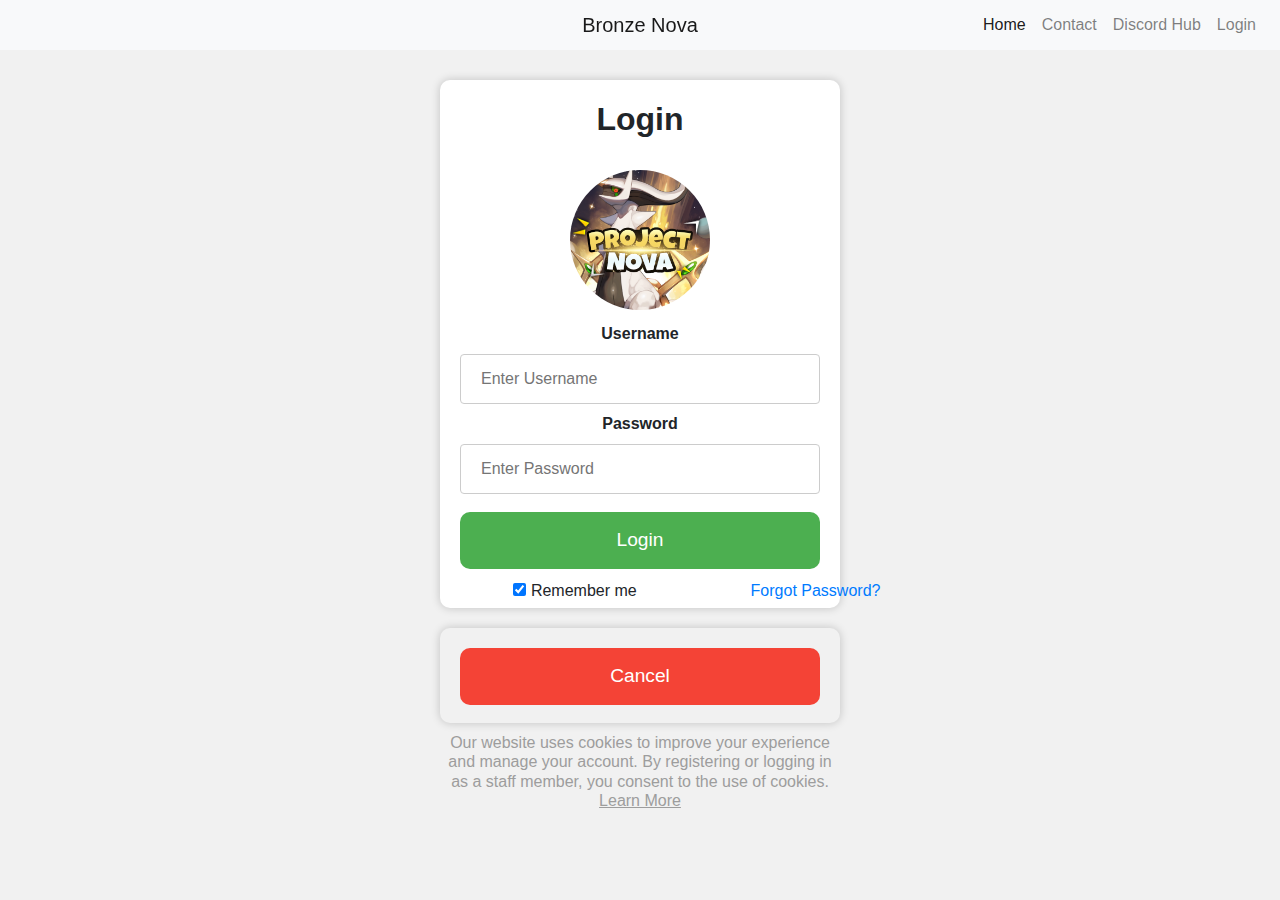
<file: main.net/login.html>
<!DOCTYPE html>
<html lang="en">


<!-- Mirrored from www.bronzeforever.net/login by HTTrack Website Copier/3.x [XR&CO'2014], Wed, 14 Jun 2023 13:19:46 GMT -->
<head>
	<meta charset="UTF-8">
	<meta name="description" content="Project Nova">
    <meta property="og:title" content="Project Noba">
    <meta property="og:description" content="Staff Dashboard Login">
    <meta property="og:image" content="site-storage/icon.png">
    <meta property="og:url" content="login.html">
    <meta property="og:type" content="website">
	<meta name="viewport" content="width=device-width, initial-scale=1.0">
	<title>Login</title>
	<link rel="stylesheet" href="https://fonts.googleapis.com/css?family=Montserrat:400,700">
    <link rel="stylesheet" href="site-storage/bootstrap.min.css">
	<link rel="stylesheet" href="site-storage/default.css">
    <script src="site-storage/jquery-3.6.4.min.js"></script>
    <script src="site-storage/bootstrap.min.js"></script>
	<link rel="stylesheet" href="site-storage/login.css">
</head>

<body>
	<nav class="navbar navbar-expand-lg navbar-light bg-light fixed-top">
        <a class="navbar-brand" href="index.html">Bronze Nova</a>
        <button class="navbar-toggler" type="button" data-toggle="collapse" data-target="#navbarNav"
            aria-controls="navbarNav" aria-expanded="false" aria-label="Toggle navigation">
            <span class="navbar-toggler-icon"></span>
        </button>
        <div class="collapse navbar-collapse" id="navbarNav">
            <ul class="navbar-nav">
                <li class="nav-item active">
                    <a class="nav-link" href="index.html">Home</a>
                </li>
                <li class="nav-item">
                    <a class="nav-link" href="https://discord.com/invite/Sr9B6Rq8X5">Contact</a>
                </li>
                <li class="nav-item">
                    <a class="nav-link" href="discord-hub.html">Discord Hub</a>
                </li>
                <li class="nav-item">
                    <a class="nav-link" href="login.html">Login</a>
                </li>
            </ul>
        </div>
    </nav>
	<form id="login-form">
		<div class="container">
			<h2><b>Login</b></h2>
			<div class="imgcontainer">
				<img src="site-storage/icon.png" alt="Logo" class="avatar">
			</div>
 
			<label class="center-labels" for="username"><b>Username</b></label>
			<input type="text" placeholder="Enter Username" name="username" autocomplete="username" required>

			<label class="center-labels" for="password"><b>Password</b></label>
			<input type="password" placeholder="Enter Password" name="password" autocomplete="current-password" required>

			<button type="submit">Login</button>
			
			<div class="alert alert-danger" role="alert" id="login-error" style="display: none;">
				Invalid username or password.
			</div>
			<div class="alert alert-success" role="alert" id="login-success" style="display: none;">
				Login successful. Redirecting...
			</div>

			<div class="lower-bar">
				<label>
					<input type="checkbox" checked="checked" name="remember"> Remember me
				</label>
				<a href="#" id="forgot-password">Forgot Password?</a>
			</div>
		</div>
		<div class="container cancel-holder" style="background-color:#f1f1f1">
            <button type="button" class="cancelbtn">Cancel</button>
		</div>
	</form>
	<h1 style="margin-left: 35%; margin-top: 10px; width: 30%; text-align: center; color: rgb(157, 157, 157); font-size: medium;">Our website uses cookies to improve your experience and manage your account. By registering or logging in as a staff member, you consent to the use of cookies.<br><a href="privacy.html" style="color: rgb(157, 157, 157); text-decoration: underline">Learn More</a></h1>
    <script src="site-storage/login.js"></script>
</body>


<!-- Mirrored from www.bronzeforever.net/login by HTTrack Website Copier/3.x [XR&CO'2014], Wed, 14 Jun 2023 13:19:49 GMT -->
</html>
</file>
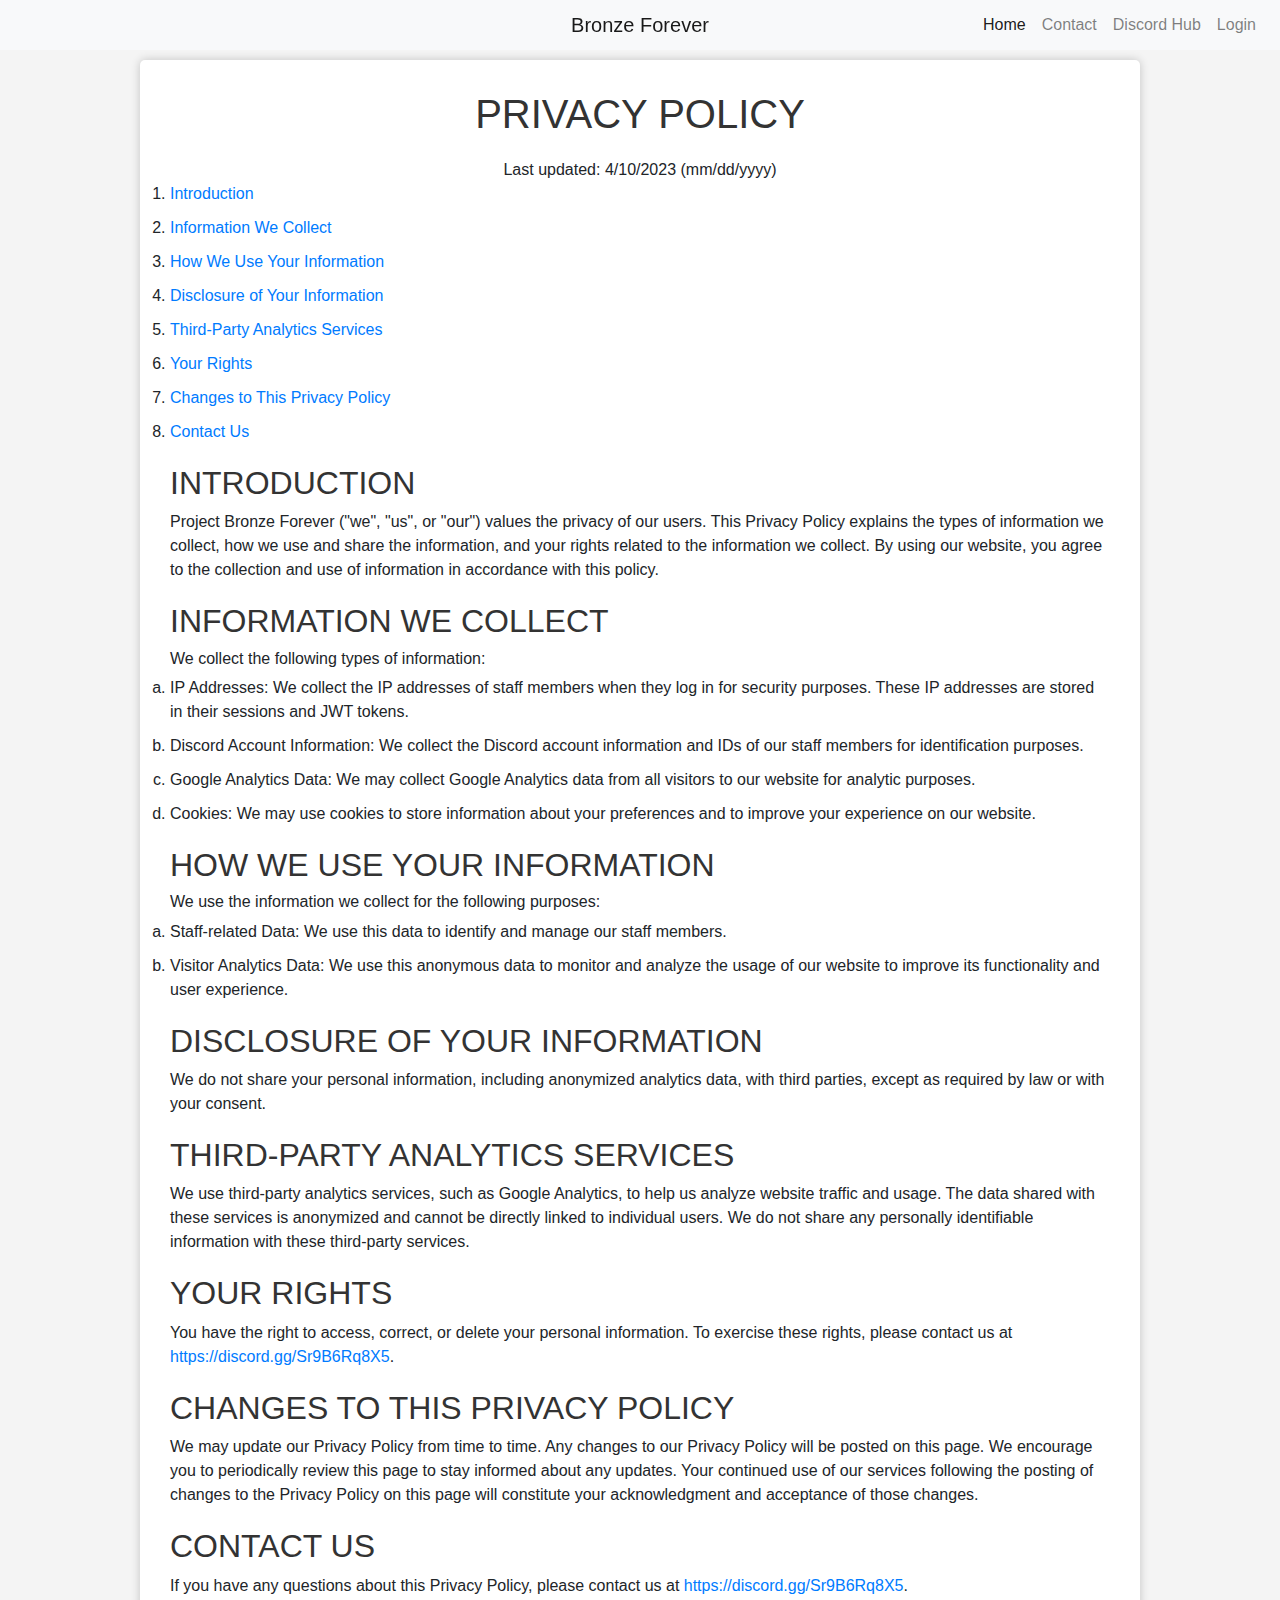
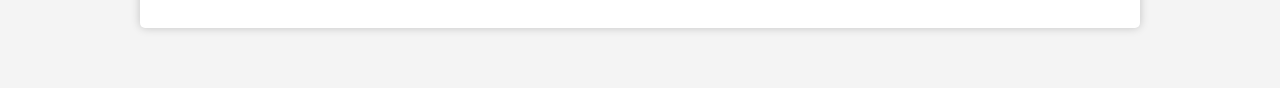
<file: main.net/privacy.html>
<!DOCTYPE html>
<html lang="en">

<!-- Mirrored from www.bronzeforever.net/privacy by HTTrack Website Copier/3.x [XR&CO'2014], Wed, 14 Jun 2023 13:19:44 GMT -->
<head>
    <meta charset="UTF-8">
    <meta name="viewport" content="width=device-width, initial-scale=1">
    <meta name="description" content="Privacy Policy">
    <meta property="og:title" content="Project Bronze Forever Privacy Policy">
    <meta property="og:description" content="Privacy Policy">
    <meta property="og:image" content="site-storage/icon.png">
    <meta property="og:url" content="index.html">
    <meta property="og:type" content="website">
    <meta name="robots" content="index, follow">
    <meta name="googlebot" content="index, follow">
    <meta name="viewport" content="width=device-width, initial-scale=1.0">
    <title>Project Nova</title>
    <link rel="icon" href="site-storage/icon.png">
    <link rel="stylesheet" href="site-storage/default.css">
    <link rel="stylesheet" href="site-storage/bootstrap.min.css">
    <script src="site-storage/jquery-3.6.4.min.js"></script>
    <script src="site-storage/bootstrap.min.js"></script>
    <style>
        body {
            font-family: Arial, sans-serif;
            /* line-height: 1.6; */
            background-color: #f4f4f4;
            padding: 30px;
        }

        .content h1 {
            color: #333;
            text-transform: uppercase;
            margin-bottom: 20px;
        }

        .content h2 {
            color: #333;
            text-transform: uppercase;
            margin-top: 20px;
        }

        ul {
            /* padding: 0; */
            list-style-type: none;
        }

        .content ul li {
            margin-bottom: 10px;
        }

        ul li a {
            color: #333;
            text-decoration: none;
        }

        ul li a:hover {
            text-decoration: underline;
        }

        .content {
            background-color: #fff;
            padding: 30px;
            box-shadow: 0px 0px 10px rgba(0, 0, 0, 0.2);
            max-width: 1000px;
            margin: 30px auto;
            border-radius: 5px;
        }

        .content a {
            color: #007bff;
        }

        .content a:hover {
            color: #0056b3;
            text-decoration: underline;
        }

        ul {
            list-style: lower-alpha;
            display: block;
        }
    </style>
</head>

<body>
    <nav class="navbar navbar-expand-lg navbar-light bg-light fixed-top">
        <a class="navbar-brand" href="index.html">Bronze Forever</a>
        <button class="navbar-toggler" type="button" data-toggle="collapse" data-target="#navbarNav"
            aria-controls="navbarNav" aria-expanded="false" aria-label="Toggle navigation">
            <span class="navbar-toggler-icon"></span>
        </button>
        <div class="collapse navbar-collapse" id="navbarNav">
            <ul class="navbar-nav" style="display: flex">
                <li class="nav-item active">
                    <a class="nav-link" href="index.html">Home</a>
                </li>
                <li class="nav-item">
                    <a class="nav-link" href="https://discord.gg/Sr9B6Rq8X5">Contact</a>
                </li>
                <li class="nav-item">
                    <a class="nav-link" href="discord-hub.html">Discord Hub</a>
                </li>
                <li class="nav-item">
                    <a class="nav-link" href="login.html">Login</a>
                </li>
            </ul>
        </div>
    </nav>

    <div class="content">
        <div style="text-align: center;">
            <h1>Privacy Policy</h1>
            Last updated: 4/10/2023 (mm/dd/yyyy)
        </div>

        <ul style="list-style: decimal;">
            <li><a href="#introduction">Introduction</a></li>
            <li><a href="#information-we-collect">Information We Collect</a></li>
            <li><a href="#how-we-use-your-information">How We Use Your Information</a></li>
            <li><a href="#disclosure-of-your-information">Disclosure of Your Information</a></li>
            <li><a href="#third-party-analytics-services">Third-Party Analytics Services</a></li>
            <li><a href="#your-rights">Your Rights</a></li>
            <li><a href="#changes-to-this-privacy-policy">Changes to This Privacy Policy</a></li>
            <li><a href="#contact-us">Contact Us</a></li>
        </ul>


        <h2 id="introduction">Introduction</h2>
        Project Bronze Forever ("we", "us", or "our") values the privacy of our users. This Privacy Policy explains the types of information we collect, how we use and share the information, and your rights related to the information we collect. By using our website, you agree to the collection and use of information in accordance with this policy.
        <h2 id="information-we-collect">Information We Collect</h2>
        <h6>We collect the following types of information:</h6>
        <ul>
            <li>IP Addresses: We collect the IP addresses of staff members when they log in for security purposes. These IP addresses are stored in their sessions and JWT tokens.</li>
            <li>Discord Account Information: We collect the Discord account information and IDs of our staff members for identification purposes.</li>
            <li>Google Analytics Data: We may collect Google Analytics data from all visitors to our website for analytic purposes.</li>
            <li>Cookies: We may use cookies to store information about your preferences and to improve your experience on our website.</li>
        </ul>
        <h2 id="how-we-use-your-information">How We Use Your Information</h2>
        <h6>We use the information we collect for the following purposes:</h6>
        <!-- <ul>
            <li>To provide and maintain our website</li>
            <li>To provide our services</li>
            <li>To monitor the usage of our website</li>
            <li>To detect, prevent, and address technical issues</li>
        </ul>
        <h6>How we use what we collect:</h6> -->
        <ul>
            <li>Staff-related Data: We use this data to identify and manage our staff members.</li>
            <li>Visitor Analytics Data: We use this anonymous data to monitor and analyze the usage of our website to improve its functionality and user experience.</li>
        </ul>
        <h2 id="disclosure-of-your-information">Disclosure of Your Information</h2>
        We do not share your personal information, including anonymized analytics data, with third parties, except as required by law or with your consent.
        <h2 id="third-party-analytics-services">Third-Party Analytics Services</h2>
        We use third-party analytics services, such as Google Analytics, to help us analyze website traffic and usage. The data shared with these services is anonymized and cannot be directly linked to individual users. We do not share any personally identifiable information with these third-party services.
        <h2 id="your-rights">Your Rights</h2>
        You have the right to access, correct, or delete your personal information. To exercise these rights, please contact us at <a href="https://discord.gg/Sr9B6Rq8X5">https://discord.gg/Sr9B6Rq8X5</a>.
        <h2 id="changes-to-this-privacy-policy">Changes to This Privacy Policy</h2>
        We may update our Privacy Policy from time to time. Any changes to our Privacy Policy will be posted on this page. We encourage you to periodically review this page to stay informed about any updates. Your continued use of our services following the posting of changes to the Privacy Policy on this page will constitute your acknowledgment and acceptance of those changes.
        <h2 id="contact-us">Contact Us</h2>
        If you have any questions about this Privacy Policy, please contact us at <a href="https://discord.gg/Sr9B6Rq8X5">https://discord.gg/Sr9B6Rq8X5</a>.
    </div>
</body>


<!-- Mirrored from www.bronzeforever.net/privacy by HTTrack Website Copier/3.x [XR&CO'2014], Wed, 14 Jun 2023 13:19:44 GMT -->
</html>
</file>
<file: main.net/site-storage/default.css>
/* Global styles */
* {
    box-sizing: border-box;
    margin: 0;
    padding: 0;
    font-family: -apple-system,BlinkMacSystemFont,"Segoe UI",Roboto,"Helvetica Neue",Arial,sans-serif,"Apple Color Emoji","Segoe UI Emoji","Segoe UI Symbol";
}

button {
    user-select: none;
    border: none;
    outline: none;
}

button:focus {
    outline: none !important;
}

nav {
    position: fixed;
    top: 0;
    left: 0;
    width: 100%;
    background-color: #333;
    color: #fff;
    padding: 10px;
    /* width: 150px; */
    height: 50px;
    margin-left: auto;
}
.navbar-brand {
  position: absolute;
  left: 50%;
  transform: translate(-50%, -50%);
  width: 140px;
  height: 50px;
  top: 60%;
  /* margin-left: 146px; */
  display: flex !important;
  justify-content: center;
}

#navbarNav ul {
    margin-left: auto;
}

.navbar-toggler {
    border-color: rgba(0, 0, 0, 0) !important;
    /* attach to the right */
    margin-left: auto;
    margin-top: -2px;
}

ul {
    list-style: none;
    margin: 0;
    padding: 0;
    display: flex;
    justify-content: space-between;
    align-items: center;
    height: 100%;
}

body {
    font-family: 'Montserrat', sans-serif;
    line-height: 1.5;
    background-color: #f8f8f8;
}

.container {
    background-color: #ffffff;
    border-radius: 10px;
    box-shadow: 0px 0px 10px 0px rgba(0, 0, 0, 0.2);
    margin: 20px auto;
    padding: 20px;
    /* center all content */
    display: flex;
    flex-direction: column;
    align-items: center;
}

.main-container {
    margin: 20px auto;
    padding: 20px;
    /* center all content */
    display: flex;
    flex-direction: column;
    align-items: center;
    justify-content: center;
}

/* Media queries */
@media screen and (max-width: 991px) {
    h1 {
        font-size: 2.5rem;
    }

    h2 {
        font-size: 2rem;
    }

    p {
        font-size: 1.2rem;
    }

    /* collapse left sidebar */
    .sidebar {
        /* width: 0 !important;
        overflow: hidden !important; */
        display: none !important;
    }

    .main-content {
        max-width: 100% !important;
        flex: none !important;
    }    
    
    .navbar-brand {
        margin-left: 0;
        left: calc(50%);
    }

    #navbarNav {
        /* set width to the screen width, not 100% because it will be 100% of the parent element */
        /* how do we set the width to the full screen width? */
        max-width: 100vw;
        
        /* margin-left: auto; */
        background-color: #F8F9FA;
        border-radius: 5px;
        padding: 10px;
        border-top: 0;
        position: absolute;

        width: 100%; /* set the child's width to a value greater than the parent's */
        left: 0; /* position the child element to the left edge of the parent */
        top: 0; /* position the child element to the top edge of the parent */
        margin-top: 42px;
    }
    #navbarNav ul li {
        text-align: center;
        /* margin-right: 43px; */
        font-size: 1.1rem;
    }
}

@media screen and (max-width: 576px) {
    h1 {
        font-size: 1.5rem;
    }

    h2 {
        font-size: 1.2rem;
    }

    p {
        font-size: 0.8rem;
    }

    /* nav a[class="navbar-brand"] {
        display: none;
    } */
}

@media screen and (max-width: 400px) {
    h1 {
        font-size: 1.2rem;
    }

    h2 {
        font-size: 1rem;
    }

    p {
        font-size: 0.6rem;
    }

}
</file>
<file: main.net/site-storage/login.css>
body {
    background-color: #f1f1f1;
    font-family: -apple-system,BlinkMacSystemFont,"Segoe UI",Roboto,"Helvetica Neue",Arial,sans-serif,"Apple Color Emoji","Segoe UI Emoji","Segoe UI Symbol";
}

/* everything in body that is not a descendant of navbar: */
.container {
    margin-top: 80px;
    background-color: #ffffff;
    border-radius: 10px;
    box-shadow: 0px 0px 10px 0px rgba(0, 0, 0, 0.2);
    padding: 20px;
    max-width: 400px;
}

h2 {
    text-align: center;
}

label[class="center-labels"] {
    display: flex;
    flex-direction: row;
    justify-content: center;
    align-items: center;
    margin-bottom: 0;
}

input[type=text],
input[type=password] {
    width: 100%;
    padding: 12px 20px;
    margin: 8px 0;
    display: inline-block;
    border: 1px solid #ccc;
    border-radius: 4px;
    box-sizing: border-box;
}

.container > button {
    color: white;
    font-size: larger;
    padding: 14px 20px;
    /* margin: 8px 0; */
    border: none;
    border-radius: 10px;
    cursor: pointer;
    width: 100%;
    transition: background-color 0.3s ease;
}

.lower-bar {
    margin-top: 10px;
    margin-bottom: -15px;
    display: flex;
    flex-direction: row;
    justify-content: space-evenly;
    white-space: nowrap;
}

.lower-bar > label {
    margin-bottom: 0;
    margin-right: 45%;
}

button[type="submit"] {
    margin-top: 10px;
    background-color: #4CAF50;
}

button[type="submit"]:hover {
    background-color: #45a049;
}

button[type="submit"]:active {
    background-color: #36833a;
}

.cancel-holder {
    margin-bottom: 0;
    margin-top: 20px;
    height: 95px
}

.cancelbtn {
    background-color: #f44336;
    margin-top: 0;
}

.cancelbtn:hover {
    background-color: #bc3930;
}

.cancelbtn:active {
    background-color: #a42d22;
}

.imgcontainer {
    text-align: center;
    margin: 24px 0 12px 0;
}

img.avatar {
    width: 140px;
    border-radius: 50%;
}

.container>p {
    text-align: center;
}

#forgot-password {
    float: right;
}

span.pass {
    float: right;
    padding-top: 16px;
}



.imgcontainer {
    width: 144px;
}

.alert {
    margin-bottom: 0;
    margin-top: 13px;
}

@media screen and (max-width: 500px) {

    input[type=text],
    input[type=password] {
        width: 100%;
        margin-top: 0;
    }

    /* button { */
        /* width: 100%; */
    /* } */
}
</file>
